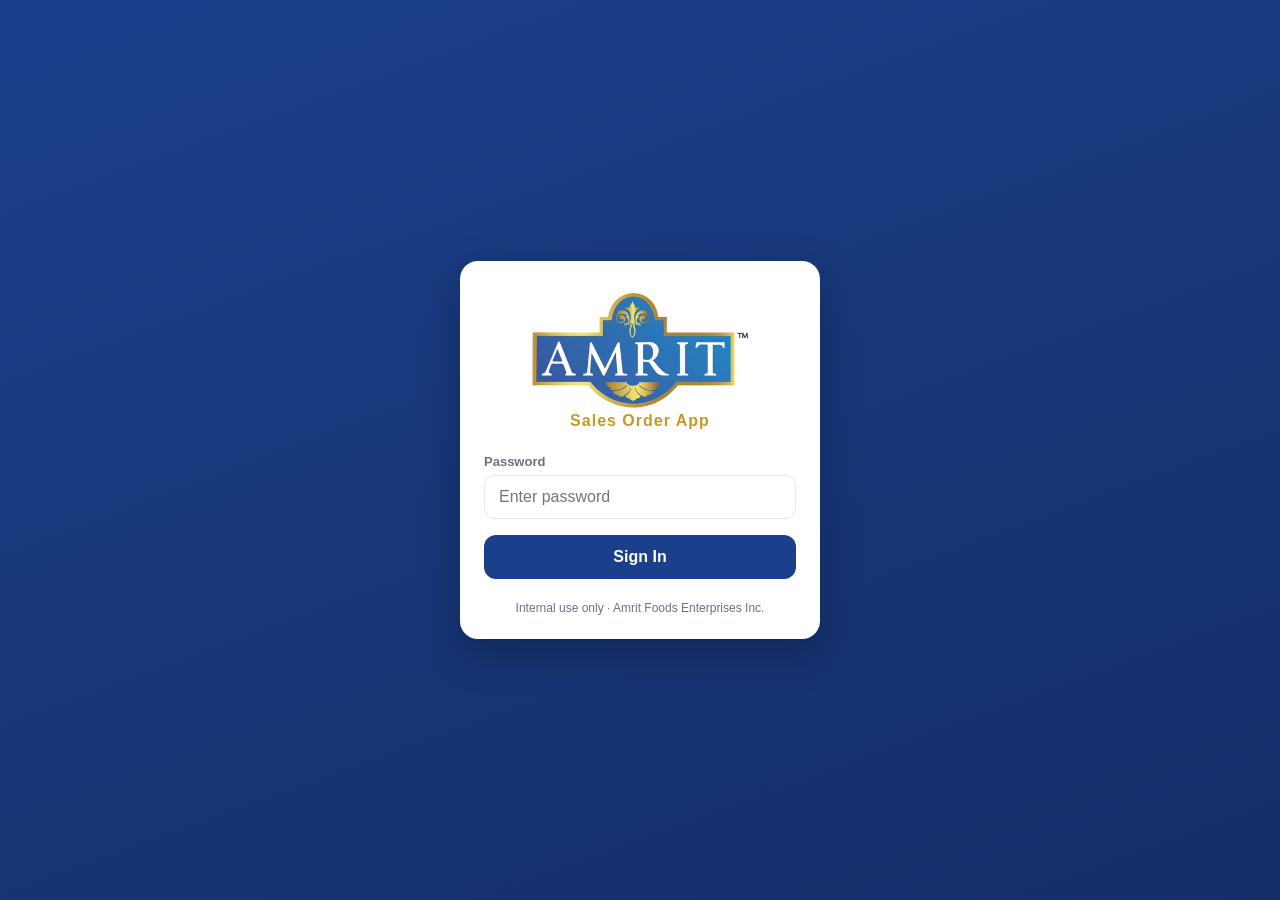
<file: index.html>
<!DOCTYPE html>
<html lang="en">
<head>
  <meta charset="UTF-8" />
  <meta name="viewport" content="width=device-width, initial-scale=1.0, maximum-scale=1.0, user-scalable=no" />
  <meta name="apple-mobile-web-app-capable" content="yes" />
  <meta name="apple-mobile-web-app-status-bar-style" content="black-translucent" />
  <meta name="theme-color" content="#1B3F8B" />
  <title>Amrit Foods — Sign In</title>
  <link rel="stylesheet" href="style.css" />
</head>
<body class="gate-page">
  <main class="gate">
    <div class="gate-card">
      <img
        src="amrit_logo_header.png"
        alt="Amrit Foods Enterprises Inc."
        class="gate-logo"
        style="max-width: 220px; width: 100%; height: auto; margin: 0 auto 4px; display: block;"
        onerror="this.style.display='none'; document.getElementById('brandFallback').style.display='block';"
      />
      <div id="brandFallback" class="brand-mark" style="display:none">AMRIT FOODS</div>
      <p class="brand-sub">Sales Order App</p>
      <form id="gateForm" autocomplete="off">
        <label for="password" class="field-label">Password</label>
        <input
          id="password"
          name="password"
          type="password"
          inputmode="text"
          autocapitalize="off"
          autocorrect="off"
          autocomplete="off"
          placeholder="Enter password"
          required
        />
        <p id="gateError" class="gate-error" role="alert" hidden>Incorrect password. Try again.</p>
        <button type="submit" class="btn btn-primary btn-block">Sign In</button>
      </form>
      <p class="gate-foot">Internal use only · Amrit Foods Enterprises Inc.</p>
    </div>
  </main>
  <script>
    // --- Shared password gate (soft, client-side only — NOT real security) ---
    // To change the password, update SHARED_PASSWORD below.
    var SHARED_PASSWORD = 'Amrit@order';
    var AUTH_KEY = 'amrit_auth';

    // Already signed in this session? Skip the gate.
    if (sessionStorage.getItem(AUTH_KEY) === 'ok') {
      window.location.replace('app.html');
    }

    document.getElementById('gateForm').addEventListener('submit', function (e) {
      e.preventDefault();
      var input = document.getElementById('password');
      var error = document.getElementById('gateError');
      if (input.value === SHARED_PASSWORD) {
        sessionStorage.setItem(AUTH_KEY, 'ok');
        window.location.replace('app.html');
      } else {
        error.hidden = false;
        input.value = '';
        input.focus();
      }
    });
  </script>
</body>
</html>
</file>
<file: style.css>
/* ===== Amrit Foods Sales Order App ===== */
:root {
  --blue: #1B3F8B;
  --blue-dark: #142f68;
  --gold: #C5982A;
  --gold-dark: #a87f1e;
  --ink: #1c2230;
  --muted: #6b7280;
  --line: #e3e7ef;
  --bg: #f4f6fb;
  --white: #ffffff;
  --danger: #c0392b;
  --radius: 12px;
  --shadow: 0 2px 10px rgba(20, 47, 104, 0.08);
}

* { box-sizing: border-box; }

html, body {
  margin: 0;
  padding: 0;
  background: var(--bg);
  color: var(--ink);
  font-family: -apple-system, BlinkMacSystemFont, "Segoe UI", Roboto, Helvetica, Arial, sans-serif;
  font-size: 16px;
  -webkit-text-size-adjust: 100%;
}

input, textarea, button, select { font: inherit; }

button { cursor: pointer; }

/* ===== Buttons ===== */
.btn {
  border: none;
  border-radius: var(--radius);
  padding: 14px 18px;
  font-weight: 600;
  font-size: 16px;
  line-height: 1;
  transition: filter 0.12s ease, background 0.12s ease;
}
.btn:active { filter: brightness(0.94); }
.btn-block { width: 100%; }
.btn-primary { background: var(--blue); color: #fff; }
.btn-gold { background: var(--gold); color: #fff; }
.btn-ghost { background: #eef1f7; color: var(--ink); }
.btn-link {
  background: none;
  border: none;
  color: var(--gold);
  font-weight: 600;
  padding: 6px 4px;
}

/* ===== Fields ===== */
.field-label {
  display: block;
  font-size: 13px;
  font-weight: 600;
  color: var(--muted);
  margin-bottom: 6px;
}
input[type="text"],
input[type="password"],
input[type="search"],
input[type="date"],
textarea {
  width: 100%;
  border: 1px solid var(--line);
  border-radius: 10px;
  padding: 12px 14px;
  background: #fff;
  color: var(--ink);
  font-size: 16px; /* >=16px prevents iOS zoom-on-focus */
  outline: none;
}
input:focus, textarea:focus { border-color: var(--blue); }
textarea { resize: vertical; }

/* ===== Password gate ===== */
.gate-page {
  min-height: 100vh;
  min-height: 100dvh;
  background: linear-gradient(160deg, var(--blue) 0%, var(--blue-dark) 100%);
}
.gate {
  min-height: 100vh;
  min-height: 100dvh;
  display: flex;
  align-items: center;
  justify-content: center;
  padding: 24px;
}
.gate-card {
  width: 100%;
  max-width: 360px;
  background: #fff;
  border-radius: 18px;
  padding: 32px 24px 24px;
  box-shadow: 0 14px 40px rgba(0, 0, 0, 0.25);
  text-align: center;
}
.brand-mark {
  font-size: 26px;
  font-weight: 800;
  letter-spacing: 2px;
  color: var(--blue);
}
.brand-sub {
  margin: 4px 0 24px;
  color: var(--gold);
  font-weight: 600;
  letter-spacing: 1px;
}
.gate-card form { text-align: left; }
.gate-card .field-label { margin-top: 4px; }
.gate-card .btn { margin-top: 16px; }
.gate-error {
  color: var(--danger);
  font-size: 14px;
  margin: 10px 0 0;
}
.gate-foot {
  margin: 22px 0 0;
  font-size: 12px;
  color: var(--muted);
}

/* ===== App header ===== */
.app-page { padding-bottom: 90px; }
.app-header {
  position: sticky;
  top: 0;
  z-index: 20;
  background: var(--blue);
  color: #fff;
  padding-top: env(safe-area-inset-top);
}
.app-header-inner {
  display: flex;
  align-items: center;
  justify-content: space-between;
  padding: 14px 16px;
}
.app-title { font-weight: 800; letter-spacing: 1.5px; }
.app-header .btn-link { color: #fff; opacity: 0.9; }

/* ===== Main / panels ===== */
.app-main { padding: 14px; max-width: 720px; margin: 0 auto; }
.panel {
  background: #fff;
  border-radius: var(--radius);
  box-shadow: var(--shadow);
  padding: 16px;
  margin-bottom: 14px;
}
.panel-title {
  margin: 0 0 12px;
  font-size: 16px;
  color: var(--blue);
}

.field-grid {
  display: grid;
  grid-template-columns: 1fr 1fr;
  gap: 12px;
}
.field-full { grid-column: 1 / -1; }

/* ===== Search & categories ===== */
.search-row { margin-bottom: 12px; }
.category-tabs {
  display: flex;
  gap: 8px;
  overflow-x: auto;
  padding-bottom: 8px;
  margin-bottom: 6px;
  -webkit-overflow-scrolling: touch;
}
.category-tab {
  flex: 0 0 auto;
  border: 1px solid var(--line);
  background: #fff;
  color: var(--muted);
  border-radius: 999px;
  padding: 8px 14px;
  font-size: 14px;
  font-weight: 600;
  white-space: nowrap;
}
.category-tab.active {
  background: var(--blue);
  border-color: var(--blue);
  color: #fff;
}

/* ===== Catalogue ===== */
.catalogue { display: flex; flex-direction: column; gap: 8px; }
.cat-heading {
  font-size: 13px;
  font-weight: 700;
  color: var(--gold-dark);
  text-transform: uppercase;
  letter-spacing: 0.5px;
  margin: 10px 0 2px;
}
.product {
  display: flex;
  align-items: center;
  justify-content: space-between;
  gap: 10px;
  border: 1px solid var(--line);
  border-radius: 10px;
  padding: 12px 14px;
}
.product.in-order { border-color: var(--gold); background: #fffbf0; }
.product-info { min-width: 0; }
.product-name { font-weight: 600; }
.product-meta { font-size: 12px; color: var(--muted); margin-top: 2px; }
.product-add {
  flex: 0 0 auto;
  border: none;
  background: var(--blue);
  color: #fff;
  width: 38px;
  height: 38px;
  border-radius: 10px;
  font-size: 22px;
  line-height: 1;
}
.empty-note { color: var(--muted); text-align: center; padding: 20px 0; }

/* ===== Qty stepper (in order lines) ===== */
.stepper {
  display: inline-flex;
  align-items: center;
  border: 1px solid var(--line);
  border-radius: 10px;
  overflow: hidden;
}
.stepper button {
  border: none;
  background: #eef1f7;
  color: var(--blue);
  width: 38px;
  height: 38px;
  font-size: 20px;
}
.stepper input {
  width: 46px;
  height: 38px;
  border: none;
  text-align: center;
  font-size: 16px;
  -moz-appearance: textfield;
}
.stepper input::-webkit-outer-spin-button,
.stepper input::-webkit-inner-spin-button { -webkit-appearance: none; margin: 0; }

/* ===== Order bar (sticky bottom) ===== */
.order-bar {
  position: fixed;
  left: 0;
  right: 0;
  bottom: 0;
  z-index: 30;
  padding: 10px 14px calc(10px + env(safe-area-inset-bottom));
  background: linear-gradient(to top, var(--bg) 70%, rgba(244, 246, 251, 0));
}
.order-bar-btn {
  width: 100%;
  max-width: 720px;
  margin: 0 auto;
  display: flex;
  align-items: center;
  gap: 10px;
  border: none;
  border-radius: var(--radius);
  background: var(--blue);
  color: #fff;
  font-weight: 700;
  font-size: 16px;
  padding: 16px 18px;
  box-shadow: 0 6px 18px rgba(20, 47, 104, 0.35);
}
.order-bar-count {
  background: var(--gold);
  color: #fff;
  border-radius: 999px;
  min-width: 26px;
  height: 26px;
  display: inline-flex;
  align-items: center;
  justify-content: center;
  font-size: 14px;
  padding: 0 6px;
}
.order-bar-units { margin-left: auto; font-weight: 500; opacity: 0.85; font-size: 14px; }

/* ===== Sheets (modals) ===== */
.sheet { position: fixed; inset: 0; z-index: 40; display: flex; align-items: flex-end; justify-content: center; }
.sheet-backdrop { position: absolute; inset: 0; background: rgba(15, 23, 42, 0.45); }
.sheet-card {
  position: relative;
  width: 100%;
  max-width: 720px;
  background: #fff;
  border-radius: 18px 18px 0 0;
  padding: 18px 16px calc(18px + env(safe-area-inset-bottom));
  max-height: 88vh;
  max-height: 88dvh;
  overflow-y: auto;
  box-shadow: 0 -10px 40px rgba(0, 0, 0, 0.25);
}
.sheet-head {
  display: flex;
  align-items: center;
  justify-content: space-between;
  margin-bottom: 12px;
}
.sheet-actions { display: flex; gap: 10px; margin-top: 16px; }
.sheet-actions .btn { flex: 1; }

/* ===== Order lines ===== */
.order-lines { display: flex; flex-direction: column; gap: 10px; }
.order-line {
  display: flex;
  align-items: center;
  justify-content: space-between;
  gap: 10px;
  border-bottom: 1px solid var(--line);
  padding-bottom: 10px;
}
.order-line:last-child { border-bottom: none; }
.order-line-info { min-width: 0; }
.order-line-name { font-weight: 600; }
.order-line-sku { font-size: 12px; color: var(--muted); }
.order-line-remove { background: none; border: none; color: var(--danger); font-size: 13px; font-weight: 600; padding: 4px; }

/* ===== Summary ===== */
.summary-text {
  background: #f7f9fc;
  border: 1px solid var(--line);
  border-radius: 10px;
  padding: 14px;
  font-family: "SFMono-Regular", ui-monospace, Menlo, Consolas, monospace;
  font-size: 13px;
  line-height: 1.5;
  white-space: pre-wrap;
  word-break: break-word;
  margin: 0;
}
.copy-status { color: var(--gold-dark); font-weight: 600; text-align: center; margin: 10px 0 0; }

/* ===== Print ===== */
@media print {
  body { background: #fff; }
  .app-header, .order-bar, .sheet-backdrop, .sheet-head, .sheet-actions, .app-main { display: none !important; }
  .sheet { position: static; display: block; }
  .sheet-card { box-shadow: none; max-height: none; border-radius: 0; padding: 0; }
  .summary-text { border: none; background: #fff; font-size: 13px; }
}
</file>
